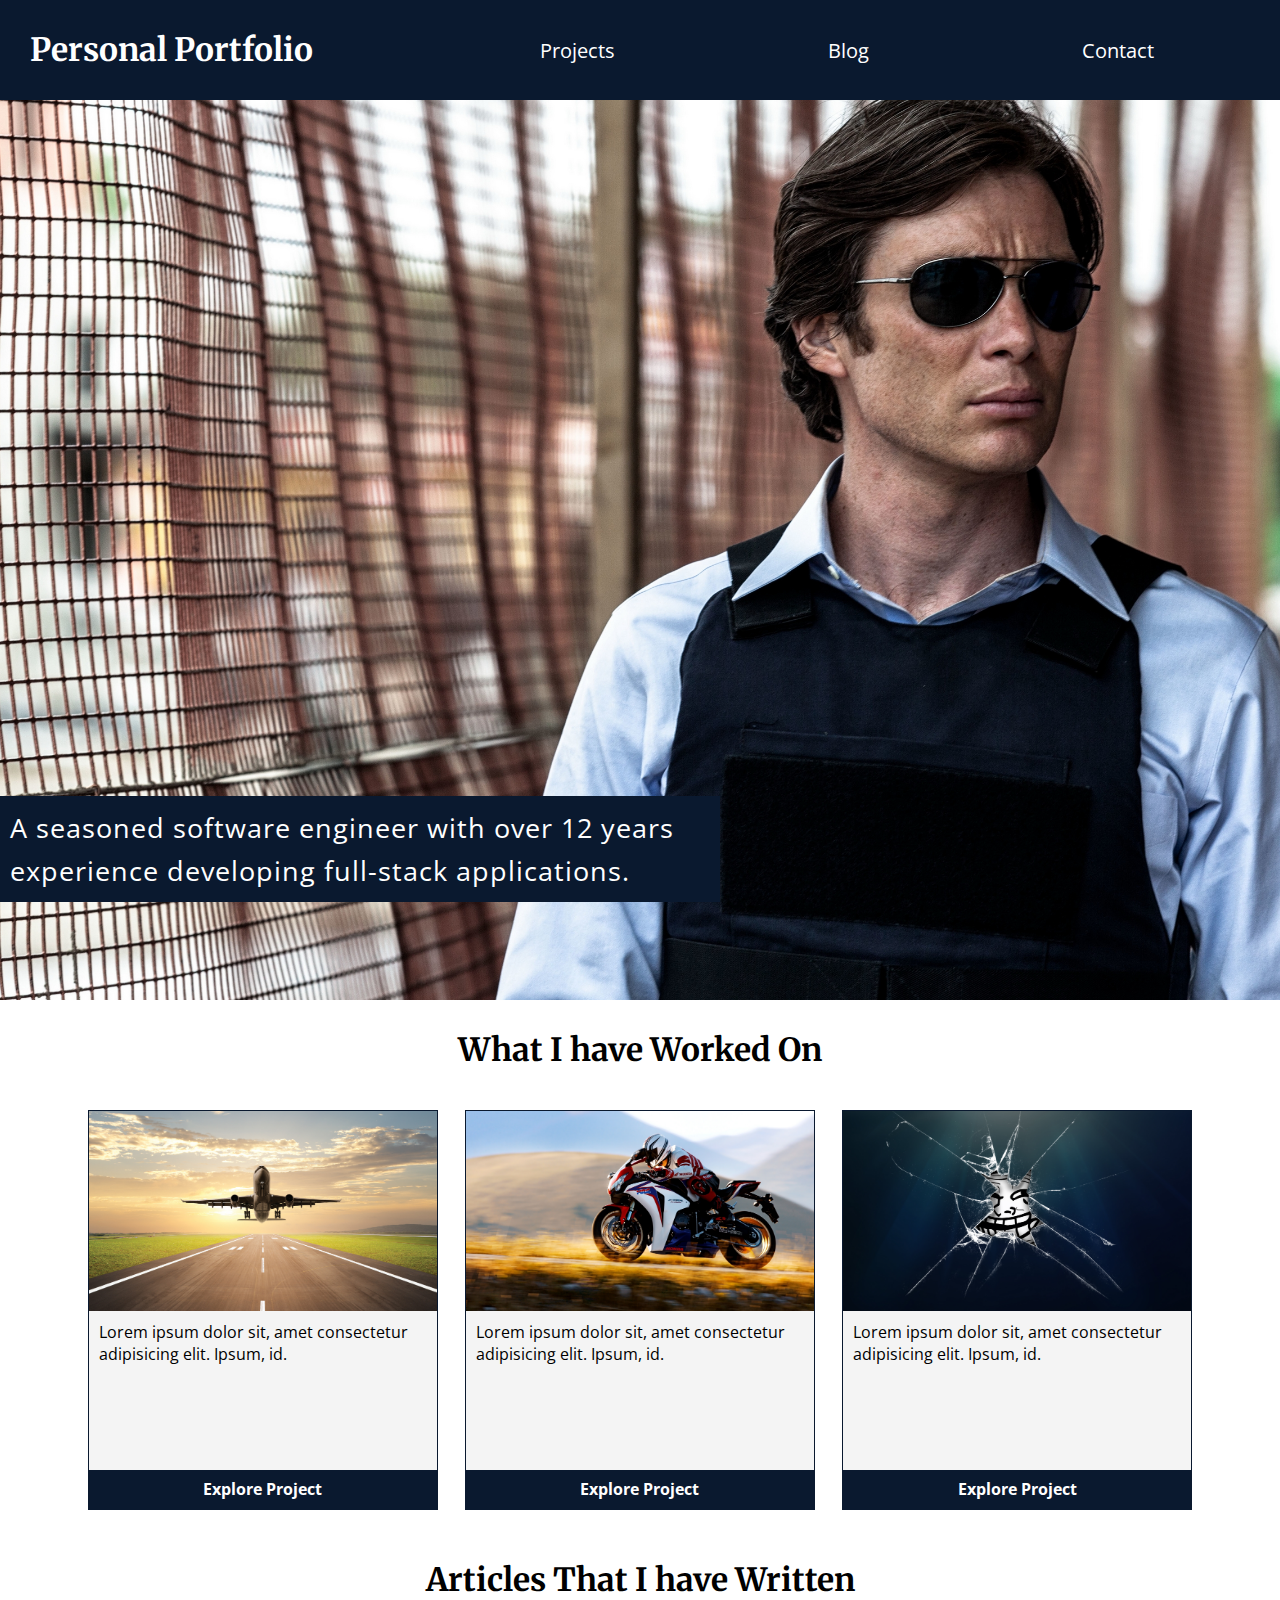
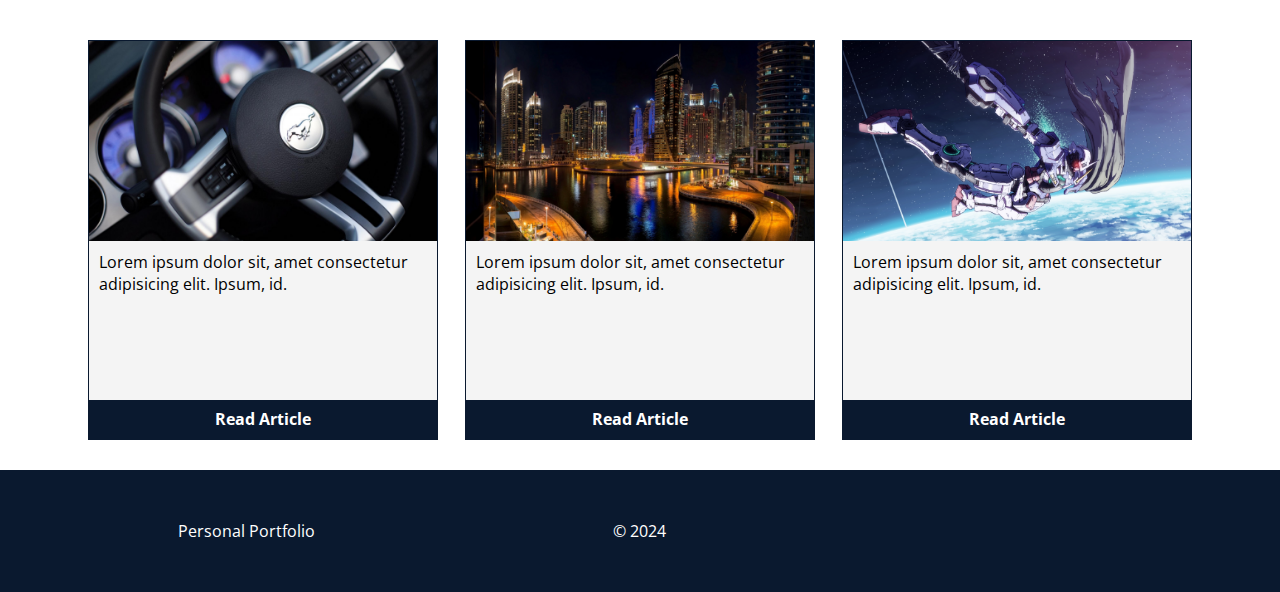
<file: index.html>
<!DOCTYPE html>
<html lang="en">
  <head>
    <meta charset="UTF-8" />
    <meta name="viewport" content="width=device-width, initial-scale=1.0" />
    <link
      rel="stylesheet"
      href="https://cdnjs.cloudflare.com/ajax/libs/font-awesome/6.5.2/css/all.min.css"
      integrity="sha512-SnH5WK+bZxgPHs44uWIX+LLJAJ9/2PkPKZ5QiAj6Ta86w+fsb2TkcmfRyVX3pBnMFcV7oQPJkl9QevSCWr3W6A=="
      crossorigin="anonymous"
      referrerpolicy="no-referrer"
    />
    <link
      href="https://fonts.googleapis.com/css2?family=Merriweather:wght@400;700&family=Open+Sans:wght@400;700&family=Lora:wght@400;700&display=swap"
      rel="stylesheet"
    />
    <link rel="stylesheet" href="css/style.css" />
    <title>Personal Portfolio</title>
  </head>
  <body>
    <header class="header">
      <div class="header-brand-name">
        <a href="index.html">
          <h1>Personal Portfolio</h1>
        </a>
      </div>

      <nav class="header-navigation">
        <ul>
          <li><a href="projects.html">Projects</a></li>
          <li><a href="blog.html">Blog</a></li>
          <li><a href="contact.html">Contact</a></li>
        </ul>
      </nav>
    </header>

    <div class="home-page">
      <section class="hero">
        <div class="hero-skills">
          <p class="hero-skills-text">
            A seasoned software engineer with over 12 years experience
            developing full-stack applications.
          </p>
        </div>
      </section>

      <section class="my-work">
        <h1>What I have Worked On</h1>
        <div class="my-work-card-container">
          <div class="card">
            <div class="card-image">
              <img src="img/card-image-1.jpg" alt="" />
            </div>
            <div class="card-content">
              <p>
                Lorem ipsum dolor sit, amet consectetur adipisicing elit. Ipsum,
                id.
              </p>
            </div>
            <div class="card-button">
              <a class="btn" href="explore-project.html">Explore Project</a>
            </div>
          </div>

          <div class="card">
            <div class="card-image">
              <img src="img/card-image-2.jpg" alt="" />
            </div>
            <div class="card-content">
              <p>
                Lorem ipsum dolor sit, amet consectetur adipisicing elit. Ipsum,
                id.
              </p>
            </div>
            <div class="card-button">
              <a class="btn" href="explore-project.html">Explore Project</a>
            </div>
          </div>

          <div class="card">
            <div class="card-image">
              <img src="img/card-image-3.jpg" alt="" />
            </div>
            <div class="card-content">
              <p>
                Lorem ipsum dolor sit, amet consectetur adipisicing elit. Ipsum,
                id.
              </p>
            </div>
            <div class="card-button">
              <a class="btn" href="explore-project.html">Explore Project</a>
            </div>
          </div>
        </div>
      </section>

      <section class="my-articles">
        <h1>Articles That I have Written</h1>
        <div class="my-articles-card-container">
          <div class="card">
            <div class="card-image">
              <img src="img/article-card-image-1.jpg" alt="" />
            </div>
            <div class="card-content">
              <p>
                Lorem ipsum dolor sit, amet consectetur adipisicing elit. Ipsum,
                id.
              </p>
            </div>
            <div class="card-button">
              <a class="btn" href="read-article.html">Read Article</a>
            </div>
          </div>

          <div class="card">
            <div class="card-image">
              <img src="img/article-card-image-2.jpg" alt="" />
            </div>
            <div class="card-content">
              <p>
                Lorem ipsum dolor sit, amet consectetur adipisicing elit. Ipsum,
                id.
              </p>
            </div>
            <div class="card-button">
              <a class="btn" href="read-article.html">Read Article</a>
            </div>
          </div>

          <div class="card">
            <div class="card-image">
              <img src="img/article-card-image-3.jpg" alt="" />
            </div>
            <div class="card-content">
              <p>
                Lorem ipsum dolor sit, amet consectetur adipisicing elit. Ipsum,
                id.
              </p>
            </div>
            <div class="card-button">
              <a class="btn" href="read-article.html">Read Article</a>
            </div>
          </div>
        </div>
      </section>
    </div>

    <footer class="site-footer">
      <div class="site-footer-container">
        <div>
          <p>Personal Portfolio</p>
        </div>
        <div>
          <p>&copy; 2024</p>
        </div>
        <div>
          <ul>
            <li>
              <a href="#"><i class="fab fa-youtube"></i></a>
            </li>
            <li>
              <a href="#"><i class="fab fa-twitter"></i></a>
            </li>
            <li>
              <a href="#"><i class="fab fa-instagram"></i></a>
            </li>
          </ul>
        </div>
      </div>
    </footer>
  </body>
</html>
</file>
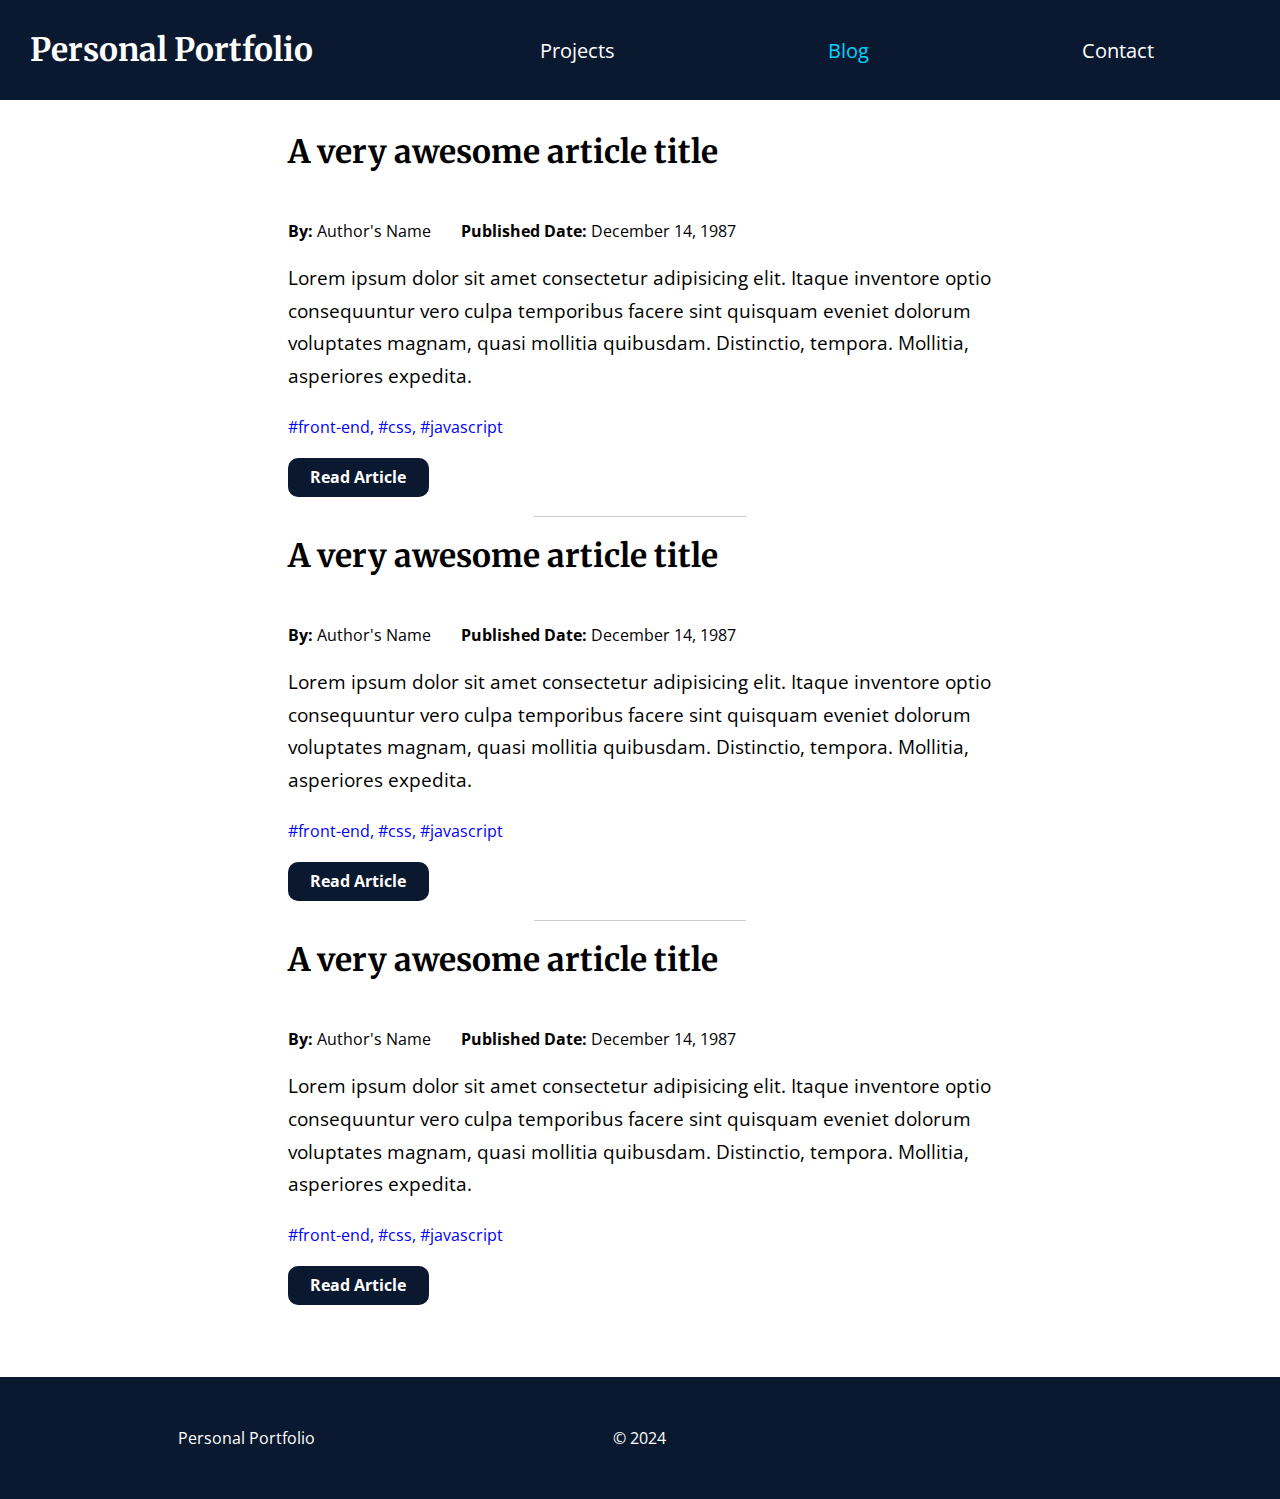
<file: blog.html>
<!DOCTYPE html>
<html lang="en">
  <head>
    <meta charset="UTF-8" />
    <meta name="viewport" content="width=device-width, initial-scale=1.0" />
    <link
      rel="stylesheet"
      href="https://cdnjs.cloudflare.com/ajax/libs/font-awesome/6.5.2/css/all.min.css"
      integrity="sha512-SnH5WK+bZxgPHs44uWIX+LLJAJ9/2PkPKZ5QiAj6Ta86w+fsb2TkcmfRyVX3pBnMFcV7oQPJkl9QevSCWr3W6A=="
      crossorigin="anonymous"
      referrerpolicy="no-referrer"
    />
    <link
      href="https://fonts.googleapis.com/css2?family=Merriweather:wght@400;700&family=Open+Sans:wght@400;700&family=Lora:wght@400;700&display=swap"
      rel="stylesheet"
    />
    <link rel="stylesheet" href="css/style.css" />
    <title>Personal Portfolio - Blog</title>
  </head>
  <body>
    <header class="header">
      <div class="header-brand-name">
        <a href="index.html">
          <h1>Personal Portfolio</h1>
        </a>
      </div>

      <nav class="header-navigation">
        <ul>
          <li><a href="projects.html">Projects</a></li>
          <li><a class="active" href="blog.html">Blog</a></li>
          <li><a href="contact.html">Contact</a></li>
        </ul>
      </nav>
    </header>

    <div class="blog-page container">
      <section>
        <h1>A very awesome article title</h1>
        <div class="article-meta-data">
          <p><strong>By: </strong> Author's Name</p>
          <p><strong>Published Date: </strong> December 14, 1987</p>
        </div>

        <div class="article-brief">
          <p>
            Lorem ipsum dolor sit amet consectetur adipisicing elit. Itaque
            inventore optio consequuntur vero culpa temporibus facere sint
            quisquam eveniet dolorum voluptates magnam, quasi mollitia
            quibusdam. Distinctio, tempora. Mollitia, asperiores expedita.
          </p>
        </div>
        <div class="article-tags">
          <p>
            <span>#front-end</span>, <span>#css</span>, <span>#javascript</span>
          </p>
        </div>
        <p><a class="btn" href="read-article.html">Read Article</a></p>
      </section>

      <div class="divider"></div>

      <section>
        <h1>A very awesome article title</h1>
        <div class="article-meta-data">
          <p><strong>By: </strong> Author's Name</p>
          <p><strong>Published Date: </strong> December 14, 1987</p>
        </div>

        <div class="article-brief">
          <p>
            Lorem ipsum dolor sit amet consectetur adipisicing elit. Itaque
            inventore optio consequuntur vero culpa temporibus facere sint
            quisquam eveniet dolorum voluptates magnam, quasi mollitia
            quibusdam. Distinctio, tempora. Mollitia, asperiores expedita.
          </p>
        </div>
        <div class="article-tags">
          <p>
            <span>#front-end</span>, <span>#css</span>, <span>#javascript</span>
          </p>
        </div>
        <p><a class="btn" href="read-article.html">Read Article</a></p>
      </section>

      <div class="divider"></div>

      <section>
        <h1>A very awesome article title</h1>
        <div class="article-meta-data">
          <p><strong>By: </strong> Author's Name</p>
          <p><strong>Published Date: </strong> December 14, 1987</p>
        </div>

        <div class="article-brief">
          <p>
            Lorem ipsum dolor sit amet consectetur adipisicing elit. Itaque
            inventore optio consequuntur vero culpa temporibus facere sint
            quisquam eveniet dolorum voluptates magnam, quasi mollitia
            quibusdam. Distinctio, tempora. Mollitia, asperiores expedita.
          </p>
        </div>
        <div class="article-tags">
          <p>
            <span>#front-end</span>, <span>#css</span>, <span>#javascript</span>
          </p>
        </div>
        <p><a class="btn" href="read-article.html">Read Article</a></p>
      </section>
      
    </div>

    <footer class="site-footer">
      <div class="site-footer-container">
        <div>
          <p>Personal Portfolio</p>
        </div>
        <div>
          <p>&copy; 2024</p>
        </div>
        <div>
          <ul>
            <li>
              <a href="#"><i class="fab fa-youtube"></i></a>
            </li>
            <li>
              <a href="#"><i class="fab fa-twitter"></i></a>
            </li>
            <li>
              <a href="#"><i class="fab fa-instagram"></i></a>
            </li>
          </ul>
        </div>
      </div>
    </footer>
  </body>
</html>
</file>
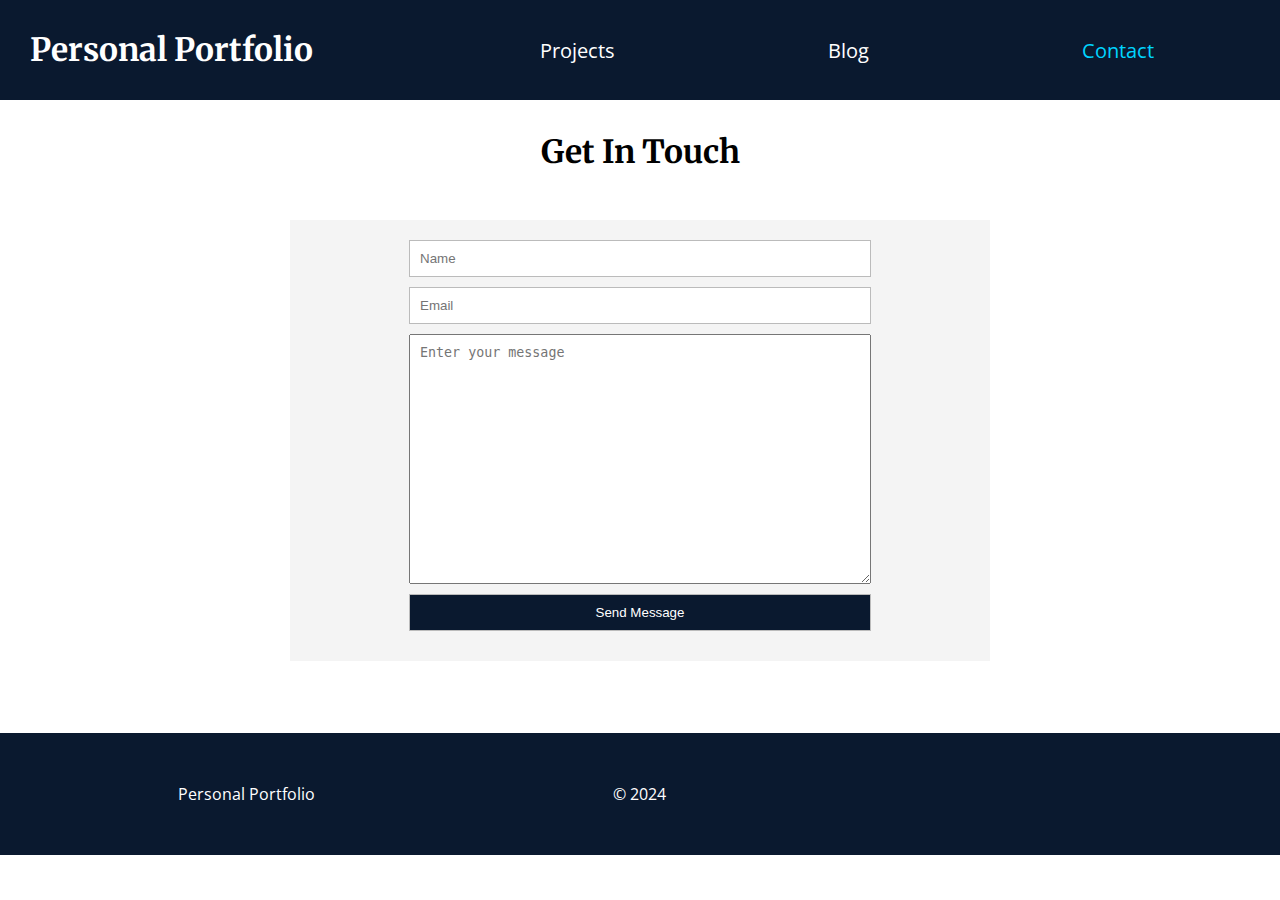
<file: contact.html>
<!DOCTYPE html>
<html lang="en">
  <head>
    <meta charset="UTF-8" />
    <meta name="viewport" content="width=device-width, initial-scale=1.0" />
    <link
      rel="stylesheet"
      href="https://cdnjs.cloudflare.com/ajax/libs/font-awesome/6.5.2/css/all.min.css"
      integrity="sha512-SnH5WK+bZxgPHs44uWIX+LLJAJ9/2PkPKZ5QiAj6Ta86w+fsb2TkcmfRyVX3pBnMFcV7oQPJkl9QevSCWr3W6A=="
      crossorigin="anonymous"
      referrerpolicy="no-referrer"
    />
    <link
      href="https://fonts.googleapis.com/css2?family=Merriweather:wght@400;700&family=Open+Sans:wght@400;700&family=Lora:wght@400;700&display=swap"
      rel="stylesheet"
    />
    <link rel="stylesheet" href="css/style.css" />
    <title>Personal Portfolio - Contact</title>
  </head>
  <body>
    <header class="header">
      <div class="header-brand-name">
        <a href="index.html">
          <h1>Personal Portfolio</h1>
        </a>
      </div>

      <nav class="header-navigation">
        <ul>
          <li><a href="projects.html">Projects</a></li>
          <li><a href="blog.html">Blog</a></li>
          <li><a class="active" href="contact.html">Contact</a></li>
        </ul>
      </nav>
    </header>

    <div class="container">
      <section class="contact-me">
        <h1 style="text-align: center;">Get In Touch</h1>
        <div class="form-container">
          <form class="form">
            <div class="form-row">
              <label class="visually-hidden" for="name">Name</label>
              <input type="text" id="name" name="name" placeholder="Name" />
            </div>

            <div class="form-row">
              <label class="visually-hidden" for="email">Email</label>
              <input type="email" id="email" name="email" placeholder="Email" />
            </div>

            <div class="form-row">
              <label class="visually-hidden" for="message">Message</label>
              <textarea
                name="message"
                id="message"
                placeholder="Enter your message"
              ></textarea>
            </div>

            <div class="form-row">
              <input type="submit" value="Send Message" />
            </div>
          </form>
        </div>
      </section>
    </div>

    <footer class="site-footer">
      <div class="site-footer-container">
        <div>
          <p>Personal Portfolio</p>
        </div>
        <div>
          <p>&copy; 2024</p>
        </div>
        <div>
          <ul>
            <li>
              <a href="#"><i class="fab fa-youtube"></i></a>
            </li>
            <li>
              <a href="#"><i class="fab fa-twitter"></i></a>
            </li>
            <li>
              <a href="#"><i class="fab fa-instagram"></i></a>
            </li>
          </ul>
        </div>
      </div>
    </footer>
  </body>
</html>
</file>
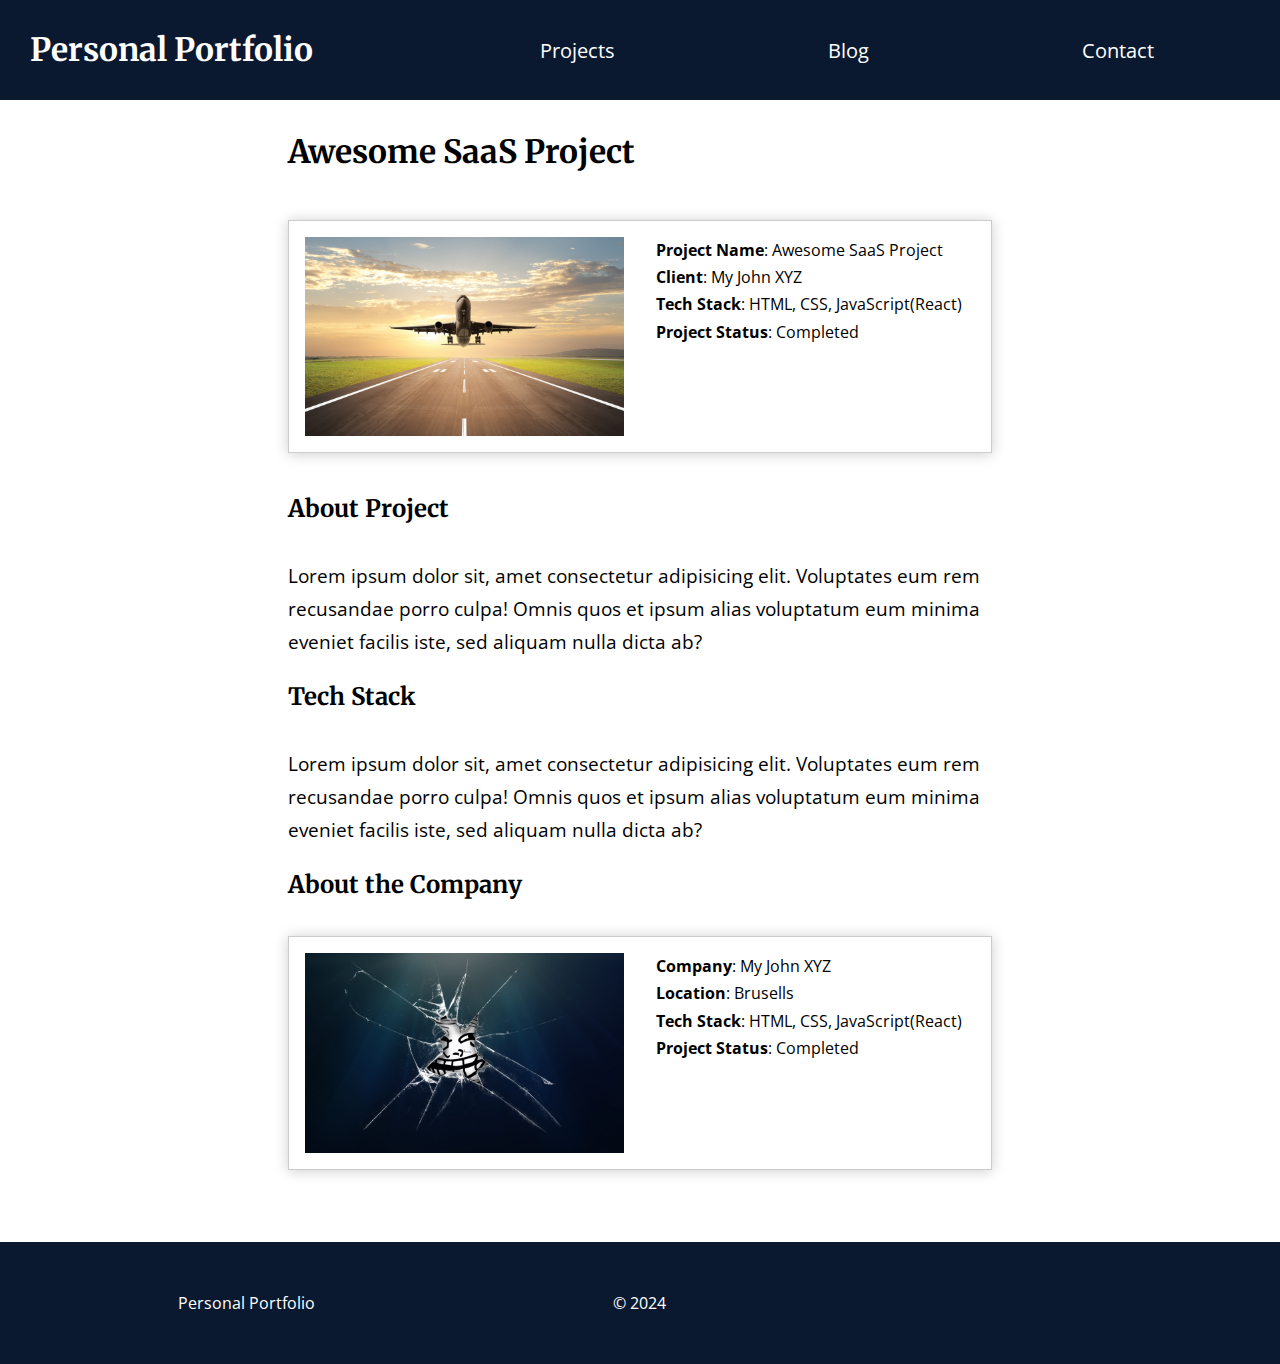
<file: explore-project.html>
<!DOCTYPE html>
<html lang="en">
  <head>
    <meta charset="UTF-8" />
    <meta name="viewport" content="width=device-width, initial-scale=1.0" />
    <link
      rel="stylesheet"
      href="https://cdnjs.cloudflare.com/ajax/libs/font-awesome/6.5.2/css/all.min.css"
      integrity="sha512-SnH5WK+bZxgPHs44uWIX+LLJAJ9/2PkPKZ5QiAj6Ta86w+fsb2TkcmfRyVX3pBnMFcV7oQPJkl9QevSCWr3W6A=="
      crossorigin="anonymous"
      referrerpolicy="no-referrer"
    />
    <link
      href="https://fonts.googleapis.com/css2?family=Merriweather:wght@400;700&family=Open+Sans:wght@400;700&family=Lora:wght@400;700&display=swap"
      rel="stylesheet"
    />
    <link rel="stylesheet" href="css/style.css" />
    <title>Personal Portfolio - Sample Project</title>
  </head>
  <body>
    <header class="header">
      <div class="header-brand-name">
        <a href="index.html">
          <h1>Personal Portfolio</h1>
        </a>
      </div>

      <nav class="header-navigation">
        <ul>
          <li><a href="projects.html">Projects</a></li>
          <li><a href="blog.html">Blog</a></li>
          <li><a href="contact.html">Contact</a></li>
        </ul>
      </nav>
    </header>

    <div class="explore-project-page container">
      <section>
        <h1>Awesome SaaS Project</h1>
        <div class="project-brief">
          <div class="project-brief-image">
            <img src="img/card-image-1.jpg" alt="" />
          </div>
          <div class="project-brief-info">
            <ul>
              <li><strong>Project Name</strong>: Awesome SaaS Project</li>
              <li><strong>Client</strong>: My John XYZ</li>
              <li><strong>Tech Stack</strong>: HTML, CSS, JavaScript(React)</li>
              <li><strong>Project Status</strong>: Completed</li>
            </ul>
          </div>
        </div>
      </section>

      <section>
        <h2>About Project</h2>
        <div class="project-details">
          <p>
            Lorem ipsum dolor sit, amet consectetur adipisicing elit. Voluptates
            eum rem recusandae porro culpa! Omnis quos et ipsum alias voluptatum
            eum minima eveniet facilis iste, sed aliquam nulla dicta ab?
          </p>
        </div>
      </section>

      <section>
        <h2>Tech Stack</h2>
        <div class="project-tech-stack">
          <p>
            Lorem ipsum dolor sit, amet consectetur adipisicing elit. Voluptates
            eum rem recusandae porro culpa! Omnis quos et ipsum alias voluptatum
            eum minima eveniet facilis iste, sed aliquam nulla dicta ab?
          </p>
        </div>
      </section>

      <section>
        <h2>About the Company</h2>
        <div class="project-about-company">
          <div class="project-company-image">
            <img src="img/card-image-3.jpg" alt="" />
          </div>
          <div class="project-company-info">
            <ul>
              <li><strong>Company</strong>: My John XYZ</li>
              <li><strong>Location</strong>: Brusells</li>
              <li><strong>Tech Stack</strong>: HTML, CSS, JavaScript(React)</li>
              <li><strong>Project Status</strong>: Completed</li>
            </ul>
          </div>
        </div>
      </section>
    </div>

    <footer class="site-footer">
      <div class="site-footer-container">
        <div>
          <p>Personal Portfolio</p>
        </div>
        <div>
          <p>&copy; 2024</p>
        </div>
        <div>
          <ul>
            <li>
              <a href="#"><i class="fab fa-youtube"></i></a>
            </li>
            <li>
              <a href="#"><i class="fab fa-twitter"></i></a>
            </li>
            <li>
              <a href="#"><i class="fab fa-instagram"></i></a>
            </li>
          </ul>
        </div>
      </div>
    </footer>
  </body>
</html>
</file>
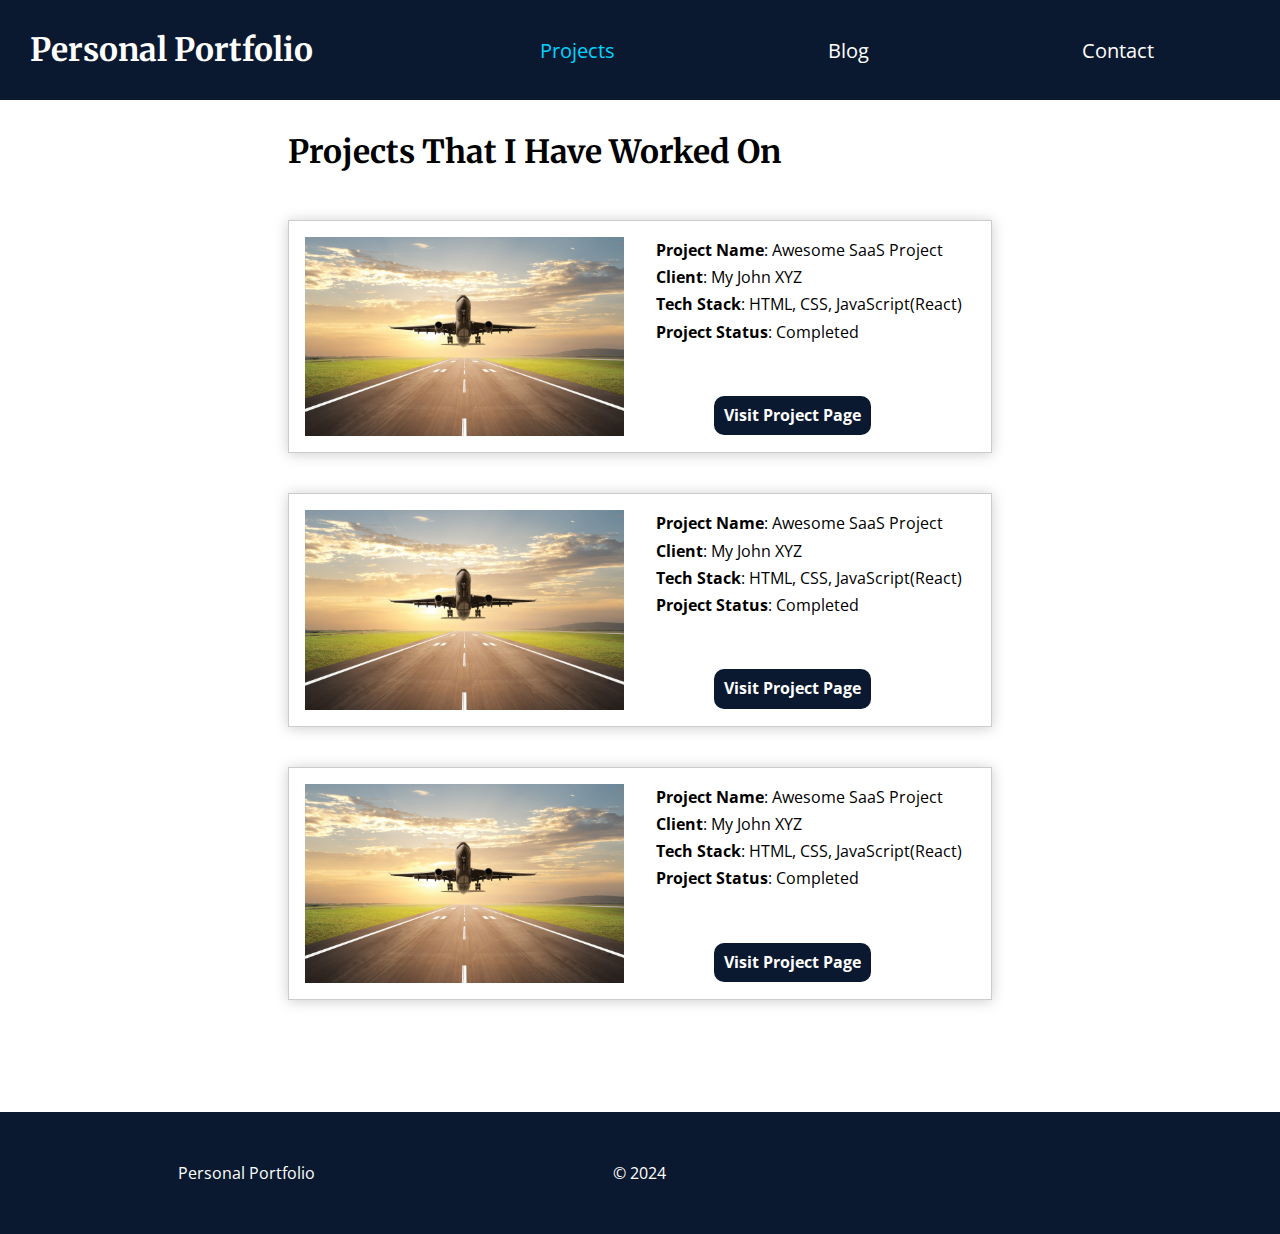
<file: projects.html>
<!DOCTYPE html>
<html lang="en">
  <head>
    <meta charset="UTF-8" />
    <meta name="viewport" content="width=device-width, initial-scale=1.0" />
    <link
      rel="stylesheet"
      href="https://cdnjs.cloudflare.com/ajax/libs/font-awesome/6.5.2/css/all.min.css"
      integrity="sha512-SnH5WK+bZxgPHs44uWIX+LLJAJ9/2PkPKZ5QiAj6Ta86w+fsb2TkcmfRyVX3pBnMFcV7oQPJkl9QevSCWr3W6A=="
      crossorigin="anonymous"
      referrerpolicy="no-referrer"
    />
    <link
      href="https://fonts.googleapis.com/css2?family=Merriweather:wght@400;700&family=Open+Sans:wght@400;700&family=Lora:wght@400;700&display=swap"
      rel="stylesheet"
    />
    <link rel="stylesheet" href="css/style.css" />
    <title>Personal Portfolio - Projects</title>
  </head>
  <body>
    <header class="header">
      <div class="header-brand-name">
        <a href="index.html">
          <h1>Personal Portfolio</h1>
        </a>
      </div>

      <nav class="header-navigation">
        <ul>
          <li><a class="active" href="projects.html">Projects</a></li>
          <li><a href="blog.html">Blog</a></li>
          <li><a href="contact.html">Contact</a></li>
        </ul>
      </nav>
    </header>

    <div class="project-page container">
      <h1>Projects That I Have Worked On</h1>
      <section class="project-brief">
        <div class="project-brief-image">
          <img src="img/card-image-1.jpg" alt="" />
        </div>
        <div class="project-brief-info">
          <ul>
            <li><strong>Project Name</strong>: Awesome SaaS Project</li>
            <li><strong>Client</strong>: My John XYZ</li>
            <li><strong>Tech Stack</strong>: HTML, CSS, JavaScript(React)</li>
            <li><strong>Project Status</strong>: Completed</li>
          </ul>
        </div>
        <div class="btn-container">
          <a class="btn" href="explore-project.html">Visit Project Page</a>
        </div>
      </section>

      <section class="project-brief">
        <div class="project-brief-image">
          <img src="img/card-image-1.jpg" alt="" />
        </div>
        <div class="project-brief-info">
          <ul>
            <li><strong>Project Name</strong>: Awesome SaaS Project</li>
            <li><strong>Client</strong>: My John XYZ</li>
            <li><strong>Tech Stack</strong>: HTML, CSS, JavaScript(React)</li>
            <li><strong>Project Status</strong>: Completed</li>
          </ul>
        </div>
        <div class="btn-container">
          <a class="btn" href="explore-project.html">Visit Project Page</a>
        </div>
      </section>

      <section class="project-brief">
        <div class="project-brief-image">
          <img src="img/card-image-1.jpg" alt="" />
        </div>
        <div class="project-brief-info">
          <ul>
            <li><strong>Project Name</strong>: Awesome SaaS Project</li>
            <li><strong>Client</strong>: My John XYZ</li>
            <li><strong>Tech Stack</strong>: HTML, CSS, JavaScript(React)</li>
            <li><strong>Project Status</strong>: Completed</li>
          </ul>
        </div>
        <div class="btn-container">
          <a class="btn" href="explore-project.html">Visit Project Page</a>
        </div>
      </section>
    </div>

    <footer class="site-footer">
      <div class="site-footer-container">
        <div>
          <p>Personal Portfolio</p>
        </div>
        <div>
          <p>&copy; 2024</p>
        </div>
        <div>
          <ul>
            <li>
              <a href="#"><i class="fab fa-youtube"></i></a>
            </li>
            <li>
              <a href="#"><i class="fab fa-twitter"></i></a>
            </li>
            <li>
              <a href="#"><i class="fab fa-instagram"></i></a>
            </li>
          </ul>
        </div>
      </div>
    </footer>
  </body>
</html>
</file>
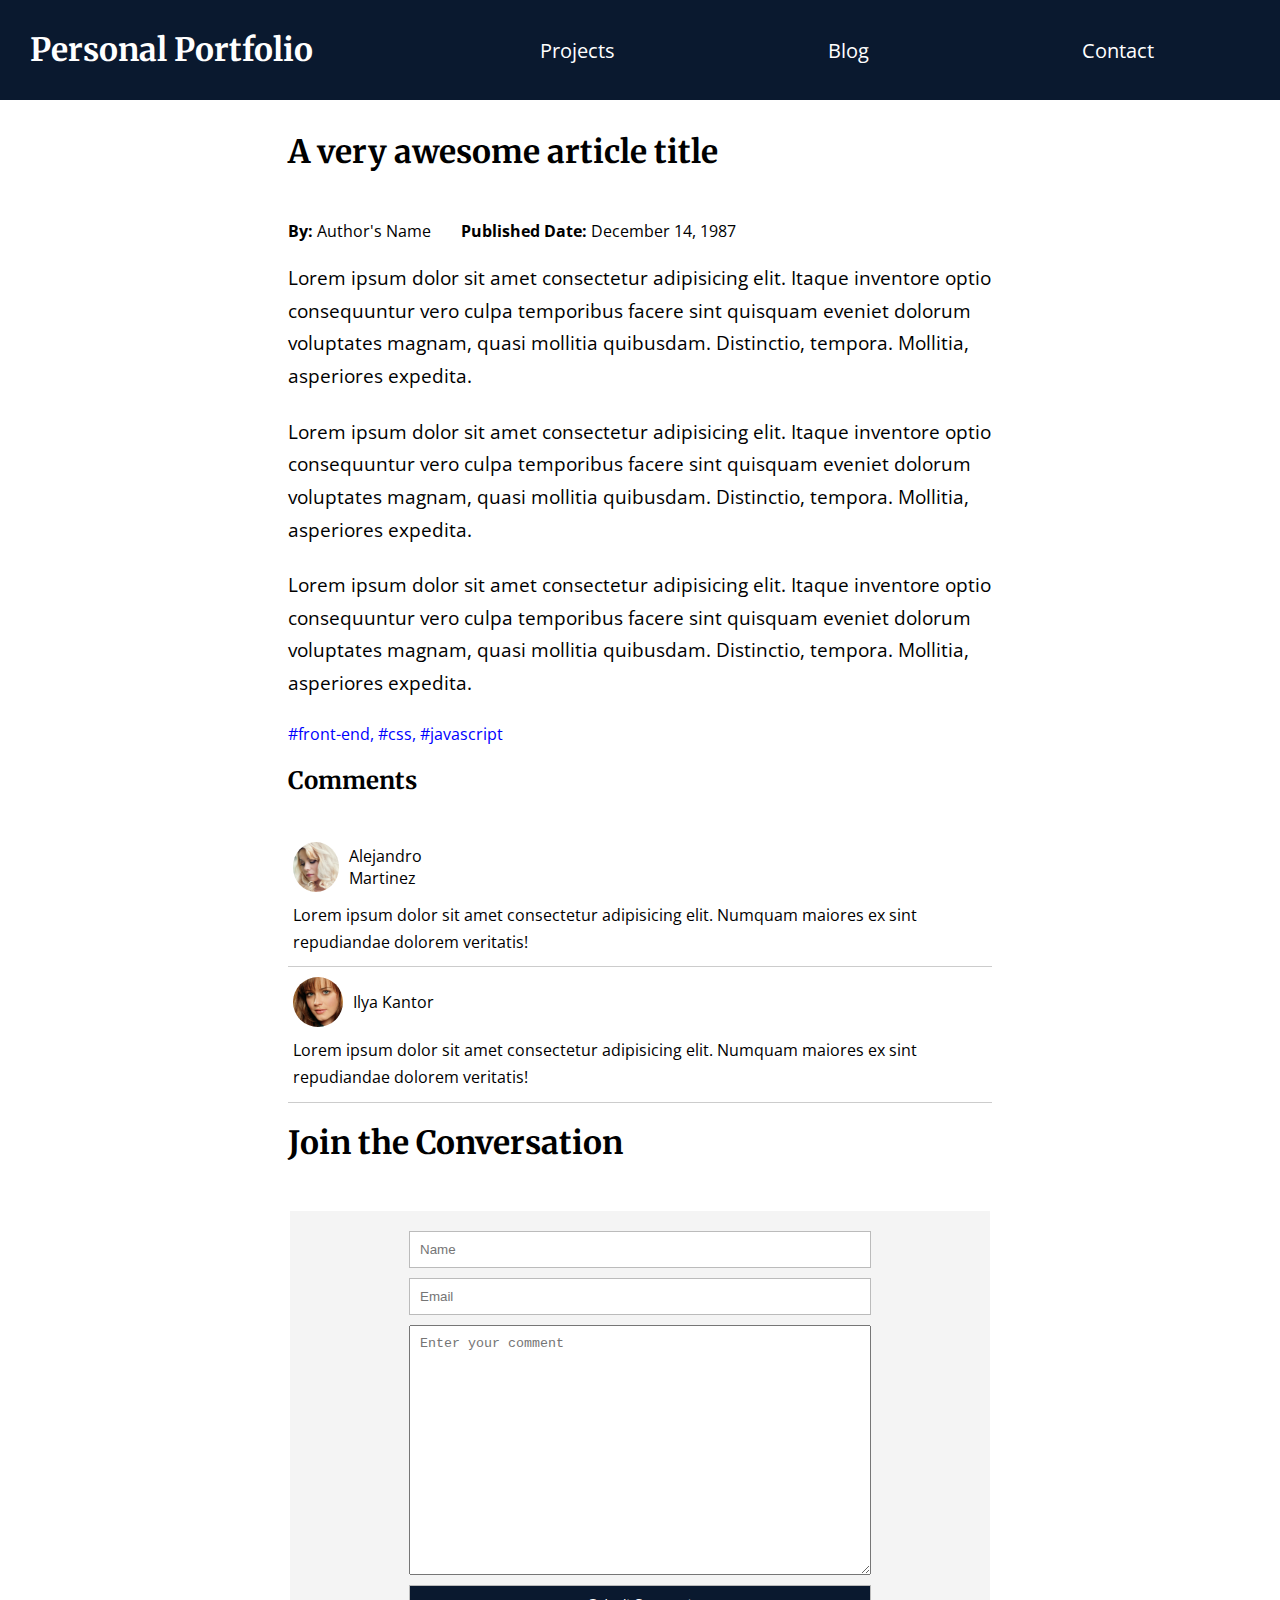
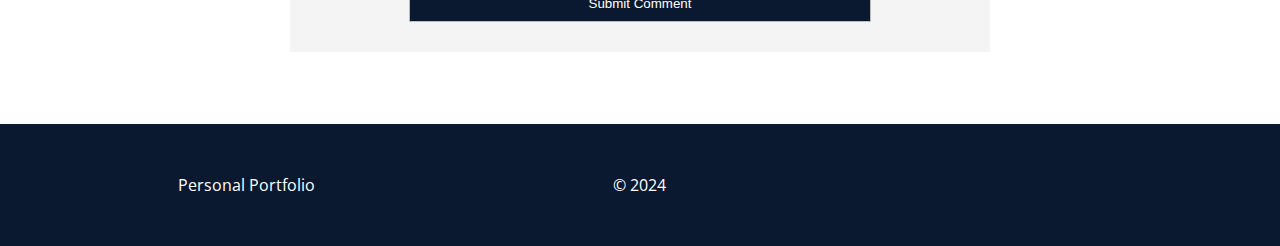
<file: read-article.html>
<!DOCTYPE html>
<html lang="en">
  <head>
    <meta charset="UTF-8" />
    <meta name="viewport" content="width=device-width, initial-scale=1.0" />
    <link
      rel="stylesheet"
      href="https://cdnjs.cloudflare.com/ajax/libs/font-awesome/6.5.2/css/all.min.css"
      integrity="sha512-SnH5WK+bZxgPHs44uWIX+LLJAJ9/2PkPKZ5QiAj6Ta86w+fsb2TkcmfRyVX3pBnMFcV7oQPJkl9QevSCWr3W6A=="
      crossorigin="anonymous"
      referrerpolicy="no-referrer"
    />
    <link
      href="https://fonts.googleapis.com/css2?family=Merriweather:wght@400;700&family=Open+Sans:wght@400;700&family=Lora:wght@400;700&display=swap"
      rel="stylesheet"
    />
    <link rel="stylesheet" href="css/style.css" />
    <title>Personal Portfolio - Read An Article</title>
  </head>
  <body>
    <header class="header">
      <div class="header-brand-name">
        <a href="index.html">
          <h1>Personal Portfolio</h1>
        </a>
      </div>

      <nav class="header-navigation">
        <ul>
          <li><a href="projects.html">Projects</a></li>
          <li><a href="blog.html">Blog</a></li>
          <li><a href="contact.html">Contact</a></li>
        </ul>
      </nav>
    </header>

    <div class="article-page container">
      <section>
        <h1>A very awesome article title</h1>
        <div class="article-meta-data">
          <p><strong>By: </strong> Author's Name</p>
          <p><strong>Published Date: </strong> December 14, 1987</p>
        </div>

        <div class="article-content">
          <p>
            Lorem ipsum dolor sit amet consectetur adipisicing elit. Itaque
            inventore optio consequuntur vero culpa temporibus facere sint
            quisquam eveniet dolorum voluptates magnam, quasi mollitia
            quibusdam. Distinctio, tempora. Mollitia, asperiores expedita.
          </p>

          <p>
            Lorem ipsum dolor sit amet consectetur adipisicing elit. Itaque
            inventore optio consequuntur vero culpa temporibus facere sint
            quisquam eveniet dolorum voluptates magnam, quasi mollitia
            quibusdam. Distinctio, tempora. Mollitia, asperiores expedita.
          </p>

          <p>
            Lorem ipsum dolor sit amet consectetur adipisicing elit. Itaque
            inventore optio consequuntur vero culpa temporibus facere sint
            quisquam eveniet dolorum voluptates magnam, quasi mollitia
            quibusdam. Distinctio, tempora. Mollitia, asperiores expedita.
          </p>
        </div>

        <div class="article-tags">
          <p>
            <span>#front-end</span>, <span>#css</span>, <span>#javascript</span>
          </p>
        </div>
      </section>

      <section>
        <h2>Comments</h2>
        <div class="comment-section">
          <div class="comment-content">
            <div class="op-biodata">
              <div class="op-pic">
                <img src="img/op-pic.jpg" alt="" />
              </div>
              <div class="op-name">
                <p>Alejandro Martinez</p>
              </div>
            </div>
            <div class="op-comment">
              <p>
                Lorem ipsum dolor sit amet consectetur adipisicing elit. Numquam
                maiores ex sint repudiandae dolorem veritatis!
              </p>
            </div>
          </div>

          <div class="comment-content">
            <div class="op-biodata">
              <div class="op-pic">
                <img src="img/op-pic-2.jpg" alt="" />
              </div>
              <div class="op-name">
                <p>Ilya Kantor</p>
              </div>
            </div>
            <div class="op-comment">
              <p>
                Lorem ipsum dolor sit amet consectetur adipisicing elit. Numquam
                maiores ex sint repudiandae dolorem veritatis!
              </p>
            </div>
          </div>
        </div>
      </section>

      <section class="new-comment-form-container">
        <h1>Join the Conversation</h1>
        <div class="form-container">
          <form class="form">
            <div class="form-row">
              <label class="visually-hidden" for="name">Name</label>
              <input type="text" id="name" name="name" placeholder="Name" />
            </div>

            <div class="form-row">
              <label class="visually-hidden" for="email">Email</label>
              <input type="email" id="email" name="email" placeholder="Email" />
            </div>

            <div class="form-row">
              <label class="visually-hidden" for="comment">Comment</label>
              <textarea
                name="comment"
                id="comment"
                placeholder="Enter your comment"
              ></textarea>
            </div>

            <div class="form-row">
              <input type="submit" value="Submit Comment" />
            </div>
          </form>
        </div>
      </section>
    </div>

    <footer class="site-footer">
      <div class="site-footer-container">
        <div>
          <p>Personal Portfolio</p>
        </div>
        <div>
          <p>&copy; 2024</p>
        </div>
        <div>
          <ul>
            <li>
              <a href="#"><i class="fab fa-youtube"></i></a>
            </li>
            <li>
              <a href="#"><i class="fab fa-twitter"></i></a>
            </li>
            <li>
              <a href="#"><i class="fab fa-instagram"></i></a>
            </li>
          </ul>
        </div>
      </div>
    </footer>
  </body>
</html>
</file>
<file: css/style.css>
/* Reset */
* {
  margin: 0;
  padding: 0;
  box-sizing: border-box;
}

body {
  font-family: "Open Sans", sans-serif;
}

h1,
h2 {
  font-family: "Merriweather", serif;
}

p {
  font-family: "Open Sans", sans-serif;
}

/* Base Styles */
li {
  list-style: none;
}

a {
  text-decoration: none;
}

img {
  max-width: 100%;
  display: block;
}

.visually-hidden {
  position: absolute;
  width: 1px;
  height: 1px;
  margin: -1px;
  padding: 0;
  overflow: hidden;
  clip: rect(0, 0, 0, 0);
  border: 0;
}

.btn {
  display: inline-block;
  width: 100%;
  padding: 10px;
  background-color: #0a192f;
  text-align: center;
  color: #ffffff;
  font-weight: bold;
  transition: all 0.2s ease-in;
  line-height: 1.2;
}

.btn:hover {
  opacity: 0.9;
  outline: 1px solid #0a192f;
}

.container {
  padding: 2em;
  width: 60%;
  margin: 0 auto 40px;
}

.container h1,
.container h2 {
  margin-bottom: 1.5em;
}

/* Header */
.header {
  display: grid;
  grid-template-columns: 1fr 2fr;
  padding: 20px;
  align-items: center;
  background-color: #0a192f;
  color: #ffffff;
}

.header-brand-name {
  display: flex;
}

.header-brand-name a {
  color: #ffffff;
  padding: 10px;
}

.header .header-navigation ul {
  display: flex;
  justify-content: space-around;
}

.header .header-navigation ul a {
  font-size: 20px;
  color: #ffffff;
  padding: 10px;
  cursor: pointer;
  transition: 0.3s;
}

.header .header-navigation ul a.active,
.header .header-navigation ul a:hover {
  color: #00d4ff;
}

/* Hero */
.home-page .hero {
  height: 100vh;
  position: relative;
  padding: 20px;
  background: url("../img/personal-portfolio-image.jpg") no-repeat center/cover;
}

.home-page .hero-skills {
  position: absolute;
  bottom: 98px;
  left: 0;
  padding: 10px;
  background-color: #0a192f;
  color: #ffffff;
}

.home-page .hero-skills-text {
  font-size: 27px;
  max-width: 700px;
  letter-spacing: 1px;
  line-height: 1.6;
}

.home-page .my-work,
.home-page .my-articles {
  padding: 20px;
  width: 90%;
  margin: 10px auto;
}

.home-page h1 {
  text-align: center;
  margin-bottom: 40px;
}

.home-page .my-work-card-container,
.home-page .my-articles-card-container {
  display: grid;
  grid-template-columns: repeat(3, 1fr);
  gap: 20px;
  justify-items: center;
}

.home-page .card {
  display: flex;
  flex-direction: column;
  max-width: 350px;
  height: 400px;
  background-color: #f4f4f4;
  border: 1px solid #0a192f;
  overflow: hidden;
}

.home-page .card .card-image {
  width: 100%;
  /* This specific height and a combination
  of 100% height for the img ensures that all
  images appears as the same height in the card'
  */
  height: 200px;
  overflow: hidden;
}

.home-page .card .card-image img {
  width: 100%;
  height: 100%;
  object-fit: cover;
}

.home-page .card-content {
  padding: 10px;
  flex: 1;
  overflow-y: auto;
}

/* Read article page */
.article-content p {
  line-height: 1.7;
  font-size: 1.2em;
  margin-bottom: 1.2em;
}

.article-meta-data {
  margin-bottom: 20px;
  display: flex;
}

.article-meta-data :nth-child(2) {
  margin-left: 30px;
}

.article-tags {
  margin-bottom: 20px;
  color: blue;
}

.comment-section {
  margin-top: 20px;
}

.op-biodata {
  width: 200px;
  display: flex;
  padding: 10px 5px;
}

.op-biodata div + div {
  margin-left: 10px;
}

.op-name {
  align-self: center;
}

.op-pic img {
  border-radius: 50%;
  width: 50px;
  height: 50px;
  object-fit: cover;
}

.op-comment {
  padding-left: 5px;
  line-height: 1.7;
}

.comment-content {
  padding-bottom: 10px;
  border-bottom: 1px solid #cccccc;
}

.new-comment-form-container {
  margin-top: 20px;
}

/* Project and Explore project pages */
.explore-project-page p {
  line-height: 1.7;
  font-size: 1.2em;
  margin-bottom: 1.2em;
}

.project-brief,
.project-about-company {
  display: flex;
  justify-content: space-between;
  gap: 2em;
  border: 1px solid #ccc;
  box-shadow: 0 1px 13px #ccc;
  padding: 1em;
}

.project-brief-image,
.project-company-image {
  width: 50%;
}

.project-brief-info,
.project-company-info {
  width: 50%;
}

.project-page .project-brief,
.explore-project-page .project-brief {
  position: relative;
  margin-bottom: 40px;
}

.project-brief-info ul li,
.project-company-info {
  line-height: 1.7em;
}

.project-page .btn-container {
  position: absolute;
  right:120px;
  top: 175px;
}

.project-page .btn {
  border-radius: 10px;
}

/* Blog Page */
.blog-page .article-brief p {
  line-height: 1.7;
  font-size: 1.2em;
  margin-bottom: 1.2em;
}

.blog-page .btn {
  width: 20%;
  border-radius: 10px;
}

.blog-page .divider {
  width: 30%;
  height: 1px;
  background-color: #cccccc;
  margin: 1.2em auto;
}

/* Site Form (Contact me page and Accepting User Comments */
.form-container {
  max-width: 700px;
  margin: 0 auto;
}

.form {
  background-color: #f4f4f4;
  padding: 20px;
}

.form-row {
  margin-bottom: 10px;
  display: flex;
  justify-content: center;
}

.form-row input {
  padding: 10px;
  border: 1px solid #bbb;
  width: 70%;
}

.form-row textarea {
  width: 70%;
  padding: 10px;
  height: 250px;
}

.form-row input[type="submit"] {
  background-color: #0a192f;
  color: #ffffff;
}

/* Site footer */
.site-footer {
  background-color: #0a192f;
  color: #fff;
  padding: 40px;
}

.site-footer a {
  color: #ffffff;
}

.site-footer-container {
  display: grid;
  grid-template-columns: repeat(3, 1fr);
  justify-items: center;
  padding: 10px;
}

.site-footer-container :nth-child(3) ul {
  display: flex;
}

.site-footer-container :nth-child(3) i {
  display: block;
  width: 70px;
  font-size: 20px;
}

@media (max-width: 992px) {
  .project-page.container,
  .article-page.container,
  .blog-page.container {
    padding: 2em;
    width: 80%;
  }

  .project-page .btn-container {
    top: 150px;
    right: 100px;
  }
}

@media (max-width: 872px) {
  .project-brief {
    height: 250px;
  }
  .project-page .btn-container {
    top: 200px;
  }
}

@media (max-width: 784px) {
  .container {
    width: 90%;
  }

  .project-brief {
    height: initial;
  }

  .project-page .btn-container {
    position: static !important;
  }

  .header {
    grid-template-columns: 1fr;
  }

  .header-brand-name {
    justify-self: center;
    margin-bottom: 20px;
  }

  .header .header-navigation ul {
    display: block;
  }

  .header .header-navigation ul li {
    outline: 1px solid grey;
  }

  .header .header-navigation ul li a {
    display: inline-block;
    padding: 20px;
    width: 100%;
  }

  .home-page .hero {
    background: url("../img/personal-portfolio-image-mobile.jpg") no-repeat;
    background-size: 100vw;
    height: 400px;
  }

  .home-page .hero-skills {
    bottom: 0;
  }

  .home-page .my-work-card-container,
  .home-page .my-articles-card-container {
    grid-template-columns: 1fr;
  }

  .contact-me-form-row input,
  .contact-me-form-row textarea {
    width: 100%;
  }

  .project-brief,
  .project-about-company {
    flex-direction: column;
  }

  .project-brief-image,
  .project-company-image,
  .project-brief-info,
  .project-company-info {
    width: 100%;
  }

  .article-meta-data {
    flex-direction: column;
  }

  .article-meta-data :nth-child(2) {
    margin-left: 0px;
    margin-top: 20px;
  }

  .blog-page .btn {
    width: 50%;
  }

  .site-footer-container {
    display: block;
  }

  .site-footer-container div {
    width: 100%;
    margin-bottom: 30px;
    text-align: center;
  }

  .site-footer-container :nth-child(3) ul {
    justify-content: center;
  }
}
</file>
